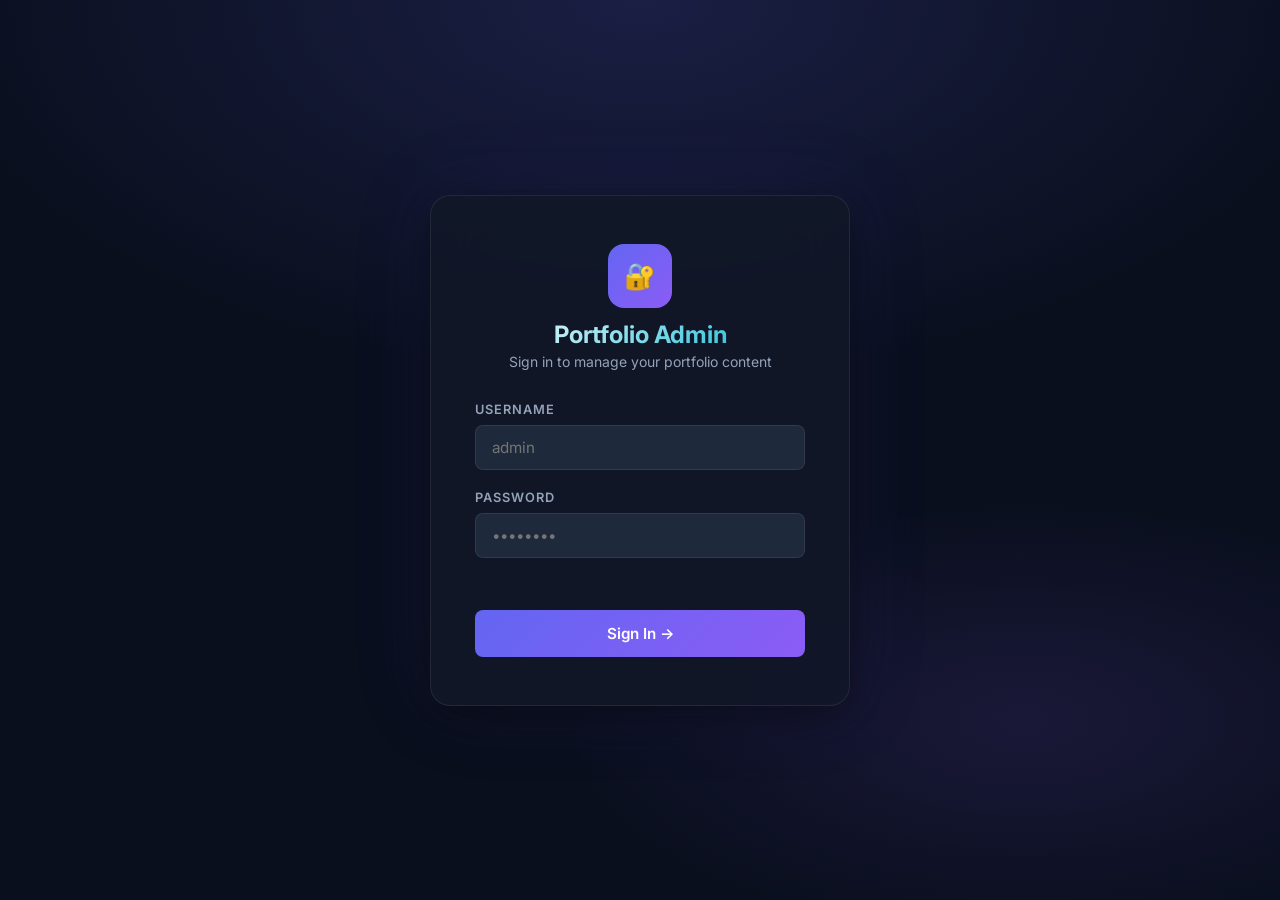
<file: admin.html>
<!DOCTYPE html>
<html lang="en">

<head>
  <meta charset="UTF-8" />
  <meta name="viewport" content="width=device-width, initial-scale=1.0" />
  <title>Portfolio Admin Dashboard — VUK</title>
  <link rel="preconnect" href="https://fonts.googleapis.com" />
  <link rel="preconnect" href="https://fonts.gstatic.com" crossorigin />
  <link href="https://fonts.googleapis.com/css2?family=Inter:wght@300;400;500;600;700;800&display=swap"
    rel="stylesheet" />
  <style>
    /* ═══════════════════════════════════════════════════
       CSS VARIABLES & RESET
    ═══════════════════════════════════════════════════ */
    :root {
      --bg: #0A0F1E;
      --bg-card: #111827;
      --bg-sidebar: #0D1424;
      --border: rgba(255, 255, 255, 0.08);
      --border-hover: rgba(99, 102, 241, 0.4);
      --accent: #6366F1;
      --accent2: #8B5CF6;
      --accent3: #06B6D4;
      --success: #10B981;
      --warning: #F59E0B;
      --danger: #EF4444;
      --text: #F1F5F9;
      --text-muted: #94A3B8;
      --text-dim: #64748B;
      --input-bg: #1E293B;
      --sidebar-w: 260px;
      --header-h: 64px;
      --radius: 12px;
      --radius-sm: 8px;
      --shadow: 0 4px 24px rgba(0, 0, 0, 0.4);
      --shadow-lg: 0 8px 48px rgba(0, 0, 0, 0.6);
      --transition: 0.2s cubic-bezier(0.4, 0, 0.2, 1);
    }

    *,
    *::before,
    *::after {
      box-sizing: border-box;
      margin: 0;
      padding: 0;
    }

    body {
      font-family: 'Inter', system-ui, sans-serif;
      background: var(--bg);
      color: var(--text);
      min-height: 100vh;
      overflow-x: hidden;
    }

    /* ═══════════════════════════════════════════════════
       LOGIN SCREEN
    ═══════════════════════════════════════════════════ */
    #loginScreen {
      position: fixed;
      inset: 0;
      background: radial-gradient(ellipse 80% 60% at 50% 0%, rgba(99, 102, 241, 0.18) 0%, transparent 70%),
        radial-gradient(ellipse 60% 40% at 80% 80%, rgba(139, 92, 246, 0.12) 0%, transparent 60%),
        var(--bg);
      display: flex;
      align-items: center;
      justify-content: center;
      z-index: 9999;
      transition: opacity 0.5s ease;
    }

    #loginScreen.hidden {
      opacity: 0;
      pointer-events: none;
    }

    .login-card {
      background: rgba(17, 24, 39, 0.9);
      backdrop-filter: blur(24px);
      border: 1px solid var(--border);
      border-radius: 20px;
      padding: 48px 44px;
      width: 420px;
      box-shadow: var(--shadow-lg), 0 0 80px rgba(99, 102, 241, 0.15);
    }

    .login-logo {
      text-align: center;
      margin-bottom: 32px;
    }

    .login-logo .logo-mark {
      display: inline-flex;
      align-items: center;
      justify-content: center;
      width: 64px;
      height: 64px;
      background: linear-gradient(135deg, var(--accent), var(--accent2));
      border-radius: 16px;
      font-size: 1.6rem;
      font-weight: 800;
      margin-bottom: 12px;
    }

    .login-logo h1 {
      font-size: 1.5rem;
      font-weight: 700;
      background: linear-gradient(135deg, #fff, var(--accent3));
      -webkit-background-clip: text;
      -webkit-text-fill-color: transparent;
    }

    .login-logo p {
      color: var(--text-muted);
      font-size: 0.875rem;
      margin-top: 4px;
    }

    .form-field {
      margin-bottom: 20px;
    }

    .form-field label {
      display: block;
      font-size: 0.8rem;
      font-weight: 600;
      color: var(--text-muted);
      text-transform: uppercase;
      letter-spacing: 0.08em;
      margin-bottom: 8px;
    }

    .form-field input {
      width: 100%;
      background: var(--input-bg);
      border: 1px solid var(--border);
      border-radius: var(--radius-sm);
      color: var(--text);
      font-size: 0.95rem;
      font-family: inherit;
      padding: 12px 16px;
      outline: none;
      transition: border-color var(--transition), box-shadow var(--transition);
    }

    .form-field input:focus {
      border-color: var(--accent);
      box-shadow: 0 0 0 3px rgba(99, 102, 241, 0.2);
    }

    .login-error {
      color: var(--danger);
      font-size: 0.85rem;
      text-align: center;
      margin-bottom: 12px;
      min-height: 20px;
    }

    .btn-login {
      width: 100%;
      background: linear-gradient(135deg, var(--accent), var(--accent2));
      color: #fff;
      border: none;
      cursor: pointer;
      font-size: 0.95rem;
      font-weight: 600;
      font-family: inherit;
      padding: 14px;
      border-radius: var(--radius-sm);
      transition: opacity var(--transition), transform var(--transition);
    }

    .btn-login:hover {
      opacity: 0.9;
      transform: translateY(-1px);
    }

    .btn-login:active {
      transform: translateY(0);
    }

    .login-hint {
      text-align: center;
      margin-top: 20px;
      color: var(--text-dim);
      font-size: 0.8rem;
    }

    .login-hint span {
      color: var(--accent);
    }

    /* ═══════════════════════════════════════════════════
       ADMIN LAYOUT
    ═══════════════════════════════════════════════════ */
    #adminApp {
      display: none;
      min-height: 100vh;
    }

    #adminApp.visible {
      display: flex;
    }

    /* Sidebar */
    .sidebar {
      width: var(--sidebar-w);
      background: var(--bg-sidebar);
      border-right: 1px solid var(--border);
      display: flex;
      flex-direction: column;
      position: fixed;
      top: 0;
      left: 0;
      bottom: 0;
      z-index: 100;
      overflow-y: auto;
    }

    .sidebar-header {
      padding: 20px 20px 16px;
      border-bottom: 1px solid var(--border);
    }

    .sidebar-brand {
      display: flex;
      align-items: center;
      gap: 12px;
    }

    .sidebar-brand .brand-mark {
      width: 36px;
      height: 36px;
      background: linear-gradient(135deg, var(--accent), var(--accent2));
      border-radius: 10px;
      display: flex;
      align-items: center;
      justify-content: center;
      font-size: 0.8rem;
      font-weight: 800;
    }

    .sidebar-brand .brand-text {
      font-weight: 700;
      font-size: 0.95rem;
    }

    .sidebar-brand .brand-sub {
      font-size: 0.72rem;
      color: var(--text-muted);
    }

    .sidebar-nav {
      padding: 12px 12px;
      flex: 1;
    }

    .nav-group {
      margin-bottom: 24px;
    }

    .nav-group-label {
      font-size: 0.65rem;
      font-weight: 700;
      color: var(--text-dim);
      text-transform: uppercase;
      letter-spacing: 0.1em;
      padding: 0 8px;
      margin-bottom: 6px;
    }

    .nav-item {
      display: flex;
      align-items: center;
      gap: 10px;
      padding: 9px 12px;
      border-radius: var(--radius-sm);
      cursor: pointer;
      color: var(--text-muted);
      font-size: 0.875rem;
      font-weight: 500;
      transition: background var(--transition), color var(--transition);
      border: 1px solid transparent;
      user-select: none;
    }

    .nav-item:hover {
      background: rgba(255, 255, 255, 0.05);
      color: var(--text);
    }

    .nav-item.active {
      background: rgba(99, 102, 241, 0.15);
      color: var(--accent);
      border-color: rgba(99, 102, 241, 0.3);
    }

    .nav-item .nav-icon {
      font-size: 1rem;
      width: 20px;
      text-align: center;
    }

    .sidebar-footer {
      padding: 16px;
      border-top: 1px solid var(--border);
    }

    .btn-preview,
    .btn-logout {
      display: flex;
      align-items: center;
      gap: 8px;
      width: 100%;
      padding: 9px 12px;
      border-radius: var(--radius-sm);
      border: 1px solid var(--border);
      background: transparent;
      color: var(--text-muted);
      font-size: 0.85rem;
      font-weight: 500;
      font-family: inherit;
      cursor: pointer;
      transition: all var(--transition);
      margin-bottom: 8px;
      text-decoration: none;
    }

    .btn-preview:hover {
      background: rgba(6, 182, 212, 0.1);
      border-color: var(--accent3);
      color: var(--accent3);
    }

    .btn-logout:hover {
      background: rgba(239, 68, 68, 0.1);
      border-color: var(--danger);
      color: var(--danger);
    }

    /* Main content */
    .main-content {
      margin-left: var(--sidebar-w);
      flex: 1;
      display: flex;
      flex-direction: column;
    }

    .top-bar {
      height: var(--header-h);
      background: var(--bg-card);
      border-bottom: 1px solid var(--border);
      display: flex;
      align-items: center;
      justify-content: space-between;
      padding: 0 28px;
      position: sticky;
      top: 0;
      z-index: 50;
    }

    .top-bar h2 {
      font-size: 1.1rem;
      font-weight: 700;
    }

    .top-bar-actions {
      display: flex;
      gap: 10px;
    }

    .btn-save,
    .btn-export,
    .btn-add {
      display: flex;
      align-items: center;
      gap: 8px;
      padding: 8px 18px;
      border-radius: var(--radius-sm);
      border: none;
      cursor: pointer;
      font-size: 0.85rem;
      font-weight: 600;
      font-family: inherit;
      transition: all var(--transition);
    }

    .btn-save {
      background: linear-gradient(135deg, var(--accent), var(--accent2));
      color: #fff;
    }

    .btn-save:hover {
      opacity: 0.88;
      transform: translateY(-1px);
    }

    .btn-export {
      background: rgba(16, 185, 129, 0.15);
      color: var(--success);
      border: 1px solid rgba(16, 185, 129, 0.3);
    }

    .btn-export:hover {
      background: rgba(16, 185, 129, 0.25);
    }

    .btn-add {
      background: rgba(99, 102, 241, 0.15);
      color: var(--accent);
      border: 1px solid rgba(99, 102, 241, 0.3);
    }

    .btn-add:hover {
      background: rgba(99, 102, 241, 0.25);
    }

    /* Panels */
    .panels {
      padding: 28px;
      flex: 1;
    }

    .panel {
      display: none;
    }

    .panel.active {
      display: block;
    }

    /* Cards */
    .card {
      background: var(--bg-card);
      border: 1px solid var(--border);
      border-radius: var(--radius);
      padding: 24px;
      margin-bottom: 20px;
    }

    .card-title {
      font-size: 0.95rem;
      font-weight: 700;
      color: var(--text-muted);
      text-transform: uppercase;
      letter-spacing: 0.06em;
      margin-bottom: 20px;
      display: flex;
      align-items: center;
      gap: 8px;
    }

    .card-title span {
      font-size: 1.1rem;
    }

    /* Form controls */
    .field-group {
      margin-bottom: 18px;
    }

    .field-label {
      display: block;
      font-size: 0.8rem;
      font-weight: 600;
      color: var(--text-muted);
      text-transform: uppercase;
      letter-spacing: 0.07em;
      margin-bottom: 7px;
    }

    .field-input,
    .field-textarea,
    .field-select {
      width: 100%;
      background: var(--input-bg);
      border: 1px solid var(--border);
      border-radius: var(--radius-sm);
      color: var(--text);
      font-size: 0.9rem;
      font-family: inherit;
      padding: 10px 14px;
      outline: none;
      transition: border-color var(--transition), box-shadow var(--transition);
    }

    .field-input:focus,
    .field-textarea:focus,
    .field-select:focus {
      border-color: var(--accent);
      box-shadow: 0 0 0 3px rgba(99, 102, 241, 0.2);
    }

    .field-textarea {
      min-height: 90px;
      resize: vertical;
    }

    .field-select {
      cursor: pointer;
    }

    .field-hint {
      font-size: 0.75rem;
      color: var(--text-dim);
      margin-top: 5px;
    }

    .field-row {
      display: grid;
      grid-template-columns: 1fr 1fr;
      gap: 16px;
    }

    .field-row-3 {
      display: grid;
      grid-template-columns: 1fr 1fr 1fr;
      gap: 14px;
    }

    /* Array items (list editor) */
    .array-list {
      display: flex;
      flex-direction: column;
      gap: 8px;
      margin-bottom: 12px;
    }

    .array-item {
      display: flex;
      align-items: center;
      gap: 10px;
      background: var(--input-bg);
      border: 1px solid var(--border);
      border-radius: var(--radius-sm);
      padding: 8px 12px;
      transition: border-color var(--transition);
    }

    .array-item:hover {
      border-color: rgba(99, 102, 241, 0.35);
    }

    .array-item input {
      flex: 1;
      background: transparent;
      border: none;
      color: var(--text);
      font-size: 0.875rem;
      font-family: inherit;
      outline: none;
    }

    .btn-del {
      background: rgba(239, 68, 68, 0.12);
      color: var(--danger);
      border: 1px solid rgba(239, 68, 68, 0.25);
      border-radius: 6px;
      padding: 4px 10px;
      font-size: 0.75rem;
      font-weight: 600;
      font-family: inherit;
      cursor: pointer;
      transition: all var(--transition);
      white-space: nowrap;
    }

    .btn-del:hover {
      background: rgba(239, 68, 68, 0.25);
    }

    .btn-add-item {
      background: rgba(99, 102, 241, 0.1);
      color: var(--accent);
      border: 1px dashed rgba(99, 102, 241, 0.4);
      border-radius: var(--radius-sm);
      padding: 8px 16px;
      font-size: 0.82rem;
      font-weight: 600;
      font-family: inherit;
      cursor: pointer;
      transition: all var(--transition);
      width: 100%;
    }

    .btn-add-item:hover {
      background: rgba(99, 102, 241, 0.18);
    }

    /* Collapsible entry cards (experience, projects, certs) */
    .entry-card {
      background: var(--input-bg);
      border: 1px solid var(--border);
      border-radius: var(--radius);
      margin-bottom: 14px;
      overflow: hidden;
      transition: border-color var(--transition);
    }

    .entry-card:hover {
      border-color: rgba(99, 102, 241, 0.3);
    }

    .entry-header {
      display: flex;
      align-items: center;
      justify-content: space-between;
      padding: 14px 18px;
      cursor: pointer;
      user-select: none;
    }

    .entry-header-left {
      display: flex;
      align-items: center;
      gap: 12px;
    }

    .entry-badge {
      background: linear-gradient(135deg, var(--accent), var(--accent2));
      border-radius: 8px;
      padding: 6px 10px;
      font-size: 0.75rem;
      font-weight: 700;
      min-width: 44px;
      text-align: center;
    }

    .entry-title {
      font-weight: 600;
      font-size: 0.9rem;
    }

    .entry-sub {
      font-size: 0.78rem;
      color: var(--text-muted);
    }

    .entry-actions {
      display: flex;
      align-items: center;
      gap: 8px;
    }

    .btn-toggle {
      background: rgba(255, 255, 255, 0.06);
      border: 1px solid var(--border);
      color: var(--text-muted);
      border-radius: 6px;
      padding: 4px 10px;
      font-size: 0.75rem;
      cursor: pointer;
      font-family: inherit;
      transition: all var(--transition);
    }

    .btn-toggle:hover {
      background: rgba(255, 255, 255, 0.12);
      color: var(--text);
    }

    .entry-body {
      padding: 0 18px 18px;
      border-top: 1px solid var(--border);
      display: none;
    }

    .entry-body.open {
      display: block;
      padding-top: 16px;
    }

    /* Color swatch picker */
    .color-row {
      display: flex;
      align-items: center;
      gap: 10px;
    }

    .color-row input[type="color"] {
      width: 40px;
      height: 36px;
      padding: 2px;
      border-radius: var(--radius-sm);
      border: 1px solid var(--border);
      background: var(--input-bg);
      cursor: pointer;
    }

    .color-row .field-input {
      flex: 1;
    }

    /* Range slider */
    .range-row {
      display: flex;
      align-items: center;
      gap: 12px;
    }

    .range-row input[type="range"] {
      flex: 1;
      accent-color: var(--accent);
    }

    .range-val {
      min-width: 42px;
      text-align: right;
      font-size: 0.85rem;
      font-weight: 700;
      color: var(--accent);
    }

    /* Tabs (for skills categories) */
    .tabs {
      display: flex;
      gap: 8px;
      flex-wrap: wrap;
      margin-bottom: 16px;
    }

    .tab {
      padding: 6px 14px;
      border-radius: 20px;
      background: rgba(255, 255, 255, 0.05);
      border: 1px solid var(--border);
      color: var(--text-muted);
      font-size: 0.8rem;
      font-weight: 600;
      cursor: pointer;
      transition: all var(--transition);
    }

    .tab.active {
      background: rgba(99, 102, 241, 0.2);
      border-color: var(--accent);
      color: var(--accent);
    }

    /* Toast notifications */
    #toastContainer {
      position: fixed;
      bottom: 28px;
      right: 28px;
      display: flex;
      flex-direction: column;
      gap: 10px;
      z-index: 9999;
    }

    .toast {
      display: flex;
      align-items: center;
      gap: 12px;
      background: var(--bg-card);
      border: 1px solid var(--border);
      border-radius: var(--radius);
      padding: 14px 18px;
      min-width: 280px;
      box-shadow: var(--shadow-lg);
      animation: toastIn 0.3s cubic-bezier(0.34, 1.56, 0.64, 1) forwards;
    }

    .toast.out {
      animation: toastOut 0.25s ease forwards;
    }

    .toast-icon {
      font-size: 1.2rem;
    }

    .toast-text {
      font-size: 0.88rem;
      font-weight: 500;
    }

    .toast.success {
      border-left: 3px solid var(--success);
    }

    .toast.error {
      border-left: 3px solid var(--danger);
    }

    .toast.info {
      border-left: 3px solid var(--accent);
    }

    @keyframes toastIn {
      from {
        opacity: 0;
        transform: translateX(40px);
      }

      to {
        opacity: 1;
        transform: translateX(0);
      }
    }

    @keyframes toastOut {
      from {
        opacity: 1;
        transform: translateX(0);
      }

      to {
        opacity: 0;
        transform: translateX(40px);
      }
    }

    /* Password change */
    .pwd-grid {
      display: grid;
      grid-template-columns: 1fr 1fr 1fr;
      gap: 14px;
    }

    /* Scrollbar */
    ::-webkit-scrollbar {
      width: 5px;
    }

    ::-webkit-scrollbar-track {
      background: transparent;
    }

    ::-webkit-scrollbar-thumb {
      background: rgba(255, 255, 255, 0.1);
      border-radius: 99px;
    }

    /* Responsive */
    @media (max-width: 900px) {
      .sidebar {
        transform: translateX(-100%);
      }

      .main-content {
        margin-left: 0;
      }

      .field-row,
      .field-row-3,
      .pwd-grid {
        grid-template-columns: 1fr;
      }
    }

    /* Change indicator dot */
    .unsaved-dot {
      display: inline-block;
      width: 7px;
      height: 7px;
      background: var(--warning);
      border-radius: 50%;
      margin-left: 6px;
      vertical-align: middle;
      animation: pulse 1.5s infinite;
    }

    @keyframes pulse {

      0%,
      100% {
        opacity: 1;
      }

      50% {
        opacity: 0.4;
      }
    }
  </style>
</head>

<body>

  <!-- ═══════════════════ LOGIN SCREEN ═══════════════════ -->
  <div id="loginScreen">
    <div class="login-card">
      <div class="login-logo">
        <div class="logo-mark">🔐</div>
        <h1>Portfolio Admin</h1>
        <p>Sign in to manage your portfolio content</p>
      </div>
      <div class="form-field">
        <label for="loginUser">Username</label>
        <input type="text" id="loginUser" placeholder="admin" autocomplete="username" />
      </div>
      <div class="form-field">
        <label for="loginPass">Password</label>
        <input type="password" id="loginPass" placeholder="••••••••" autocomplete="current-password" />
      </div>
      <p class="login-error" id="loginError"></p>
      <button class="btn-login" id="loginBtn" onclick="doLogin()">Sign In →</button>
    </div>
  </div>

  <!-- ═══════════════════ ADMIN APP ═══════════════════ -->
  <div id="adminApp">

    <!-- Sidebar -->
    <aside class="sidebar">
      <div class="sidebar-header">
        <div class="sidebar-brand">
          <div class="brand-mark">VUK</div>
          <div>
            <div class="brand-text">Admin Panel</div>
            <div class="brand-sub">Portfolio CMS</div>
          </div>
        </div>
      </div>
      <nav class="sidebar-nav">
        <div class="nav-group">
          <div class="nav-group-label">Content Sections</div>
          <div class="nav-item active" data-panel="hero" onclick="switchPanel('hero')"> <span class="nav-icon">🏠</span>
            Hero</div>
          <div class="nav-item" data-panel="about" onclick="switchPanel('about')"> <span class="nav-icon">👤</span>
            About</div>
          <div class="nav-item" data-panel="stats" onclick="switchPanel('stats')"> <span class="nav-icon">📊</span>
            Stats</div>
          <div class="nav-item" data-panel="skills" onclick="switchPanel('skills')"> <span class="nav-icon">🛠</span>
            Skills</div>
          <div class="nav-item" data-panel="certs" onclick="switchPanel('certs')"> <span class="nav-icon">🏆</span>
            Certifications</div>
          <div class="nav-item" data-panel="exp" onclick="switchPanel('exp')"> <span class="nav-icon">💼</span>
            Experience</div>
          <div class="nav-item" data-panel="projects" onclick="switchPanel('projects')"><span class="nav-icon">🚀</span>
            Projects</div>
          <div class="nav-item" data-panel="edu" onclick="switchPanel('edu')"> <span class="nav-icon">🎓</span>
            Education</div>
          <div class="nav-item" data-panel="contact" onclick="switchPanel('contact')"> <span class="nav-icon">📬</span>
            Contact</div>
        </div>
        <div class="nav-group">
          <div class="nav-group-label">Settings</div>
          <div class="nav-item" data-panel="settings" onclick="switchPanel('settings')"><span class="nav-icon">⚙️</span>
            Settings</div>
        </div>
      </nav>
      <div class="sidebar-footer">
        <button class="btn-preview" onclick="openPortfolio()">🔍 Preview Portfolio</button>
        <button class="btn-logout" onclick="doLogout()">🚪 Sign Out</button>
      </div>
    </aside>

    <!-- Main content -->
    <div class="main-content">

      <!-- Top bar -->
      <div class="top-bar">
        <h2 id="panelTitle">🏠 Hero Section</h2>
        <div class="top-bar-actions">
          <button class="btn-export" onclick="exportJSON()">⬇ Export JSON</button>
          <button class="btn-save" onclick="saveAll()">💾 Save Changes</button>
        </div>
      </div>

      <!-- Panels -->
      <div class="panels">

        <!-- ── HERO PANEL ── -->
        <div class="panel active" id="panel-hero">
          <div class="card">
            <div class="card-title"><span>🏷</span> Hero Badge & Identity</div>
            <div class="field-row">
              <div class="field-group">
                <label class="field-label">Availability Badge</label>
                <input class="field-input" id="h-badge" placeholder="Available for Opportunities" />
              </div>
              <div class="field-group">
                <label class="field-label">Resume URL</label>
                <input class="field-input" id="h-resumeUrl" placeholder="https://drive.google.com/..." />
              </div>
            </div>
            <div class="field-row">
              <div class="field-group">
                <label class="field-label">First Name</label>
                <input class="field-input" id="h-firstName" placeholder="Venkata Umesh" />
              </div>
              <div class="field-group">
                <label class="field-label">Last Name (highlighted)</label>
                <input class="field-input" id="h-lastName" placeholder="Khande" />
              </div>
            </div>
            <div class="field-row">
              <div class="field-group">
                <label class="field-label">Title Prefix (static)</label>
                <input class="field-input" id="h-titleStatic" placeholder="Senior " />
              </div>
              <div class="field-group">
                <label class="field-label">Tagline</label>
                <input class="field-input" id="h-tagline" placeholder="AWS Certified · 8+ Years" />
              </div>
            </div>
            <div class="field-group">
              <label class="field-label">Hero Description (HTML allowed)</label>
              <textarea class="field-textarea" id="h-description" rows="2"></textarea>
            </div>
          </div>

          <div class="card">
            <div class="card-title"><span>⌨️</span> Typed Words Animation</div>
            <div class="array-list" id="typedWordsList"></div>
            <button class="btn-add-item" onclick="addTypedWord()">+ Add Word</button>
          </div>

          <div class="card">
            <div class="card-title"><span>🏷</span> Tech Stack Badges</div>
            <p class="field-hint" style="margin-bottom:12px;">Each badge shows emoji + name in the hero section</p>
            <div class="array-list" id="techStackList"></div>
            <button class="btn-add-item" onclick="addTechBadge()">+ Add Tech Badge</button>
          </div>

          <div class="card">
            <div class="card-title"><span>🔢</span> Stat Chips (around orbit)</div>
            <div id="chipsEditor"></div>
          </div>
        </div>

        <!-- ── ABOUT PANEL ── -->
        <div class="panel" id="panel-about">
          <div class="card">
            <div class="card-title"><span>👤</span> Identity & Status</div>
            <div class="field-row">
              <div class="field-group">
                <label class="field-label">Avatar Initials</label>
                <input class="field-input" id="a-initials" placeholder="VUK" maxlength="4" />
              </div>
              <div class="field-group">
                <label class="field-label">Status Text</label>
                <input class="field-input" id="a-status" placeholder="Open to Work" />
              </div>
            </div>
          </div>
          <div class="card">
            <div class="card-title"><span>📋</span> Info Items</div>
            <div class="array-list" id="aboutInfoList"></div>
            <button class="btn-add-item" onclick="addInfoItem()">+ Add Info Item</button>
          </div>
          <div class="card">
            <div class="card-title"><span>📝</span> Bio Paragraphs</div>
            <div id="parasEditor"></div>
            <button class="btn-add-item" onclick="addPara()" style="margin-top:8px;">+ Add Paragraph</button>
          </div>
          <div class="card">
            <div class="card-title"><span>✨</span> Highlight Chips</div>
            <div class="array-list" id="highlightsList"></div>
            <button class="btn-add-item" onclick="addHighlight()">+ Add Highlight</button>
          </div>
        </div>

        <!-- ── STATS PANEL ── -->
        <div class="panel" id="panel-stats">
          <div class="card">
            <div class="card-title"><span>📊</span> Counter Statistics</div>
            <div id="statsEditor"></div>
          </div>
        </div>

        <!-- ── SKILLS PANEL ── -->
        <div class="panel" id="panel-skills">
          <div class="card">
            <div class="card-title"><span>🗂</span> Skill Categories</div>
            <div id="skillsEditor"></div>
            <button class="btn-add-item" onclick="addSkillCategory()" style="margin-top:8px;">+ Add Category</button>
          </div>
          <div class="card">
            <div class="card-title"><span>📈</span> Proficiency Bars</div>
            <div id="profEditor"></div>
            <button class="btn-add-item" onclick="addProfBar()" style="margin-top:8px;">+ Add Bar</button>
          </div>
        </div>

        <!-- ── CERTIFICATIONS PANEL ── -->
        <div class="panel" id="panel-certs">
          <div class="card">
            <div class="card-title"><span>🏆</span> Certifications</div>
            <div id="certsEditor"></div>
            <button class="btn-add-item" onclick="addCert()" style="margin-top:8px;">+ Add Certification</button>
          </div>
        </div>

        <!-- ── EXPERIENCE PANEL ── -->
        <div class="panel" id="panel-exp">
          <div class="card">
            <div class="card-title"><span>💼</span> Work Experience Timeline</div>
            <div id="expEditor"></div>
            <button class="btn-add-item" onclick="addExperience()" style="margin-top:8px;">+ Add Experience</button>
          </div>
        </div>

        <!-- ── PROJECTS PANEL ── -->
        <div class="panel" id="panel-projects">
          <div class="card">
            <div class="card-title"><span>🚀</span> Featured Projects</div>
            <div id="projEditor"></div>
            <button class="btn-add-item" onclick="addProject()" style="margin-top:8px;">+ Add Project</button>
          </div>
        </div>

        <!-- ── EDUCATION PANEL ── -->
        <div class="panel" id="panel-edu">
          <div class="card">
            <div class="card-title"><span>🎓</span> Education</div>
            <div id="eduEditor"></div>
            <button class="btn-add-item" onclick="addEducation()" style="margin-top:8px;">+ Add Education</button>
          </div>
        </div>

        <!-- ── CONTACT PANEL ── -->
        <div class="panel" id="panel-contact">
          <div class="card">
            <div class="card-title"><span>📬</span> Contact Information</div>
            <div class="field-row">
              <div class="field-group">
                <label class="field-label">Phone Number</label>
                <input class="field-input" id="c-phone" placeholder="(609) 721-2009" />
              </div>
              <div class="field-group">
                <label class="field-label">Phone Href (tel: link)</label>
                <input class="field-input" id="c-phoneHref" placeholder="tel:+16097212009" />
              </div>
            </div>
            <div class="field-row">
              <div class="field-group">
                <label class="field-label">Email Address</label>
                <input class="field-input" id="c-email" placeholder="you@example.com" type="email" />
              </div>
              <div class="field-group">
                <label class="field-label">LinkedIn URL</label>
                <input class="field-input" id="c-linkedinUrl" placeholder="https://linkedin.com/in/..." />
              </div>
            </div>
            <div class="field-group">
              <label class="field-label">LinkedIn Display Label</label>
              <input class="field-input" id="c-linkedinLabel" placeholder="venkata-umesh-khande" />
            </div>
            <div class="field-group">
              <label class="field-label">Contact Heading</label>
              <input class="field-input" id="c-heading" placeholder="Let's Build Something Amazing" />
            </div>
            <div class="field-group">
              <label class="field-label">Contact Text / Intro</label>
              <textarea class="field-textarea" id="c-text" rows="3"></textarea>
            </div>
          </div>
          <div class="card">
            <div class="card-title"><span>🔻</span> Footer</div>
            <div class="field-row-3">
              <div class="field-group">
                <label class="field-label">Footer Initials</label>
                <input class="field-input" id="f-initials" placeholder="VUK" maxlength="4" />
              </div>
              <div class="field-group">
                <label class="field-label">Full Name</label>
                <input class="field-input" id="f-name" />
              </div>
              <div class="field-group">
                <label class="field-label">Copyright Year</label>
                <input class="field-input" id="f-year" placeholder="2025" type="number" />
              </div>
            </div>
            <div class="field-group">
              <label class="field-label">Footer Tagline</label>
              <input class="field-input" id="f-tagline" />
            </div>
          </div>
        </div>

        <!-- ── SETTINGS PANEL ── -->
        <div class="panel" id="panel-settings">
          <div class="card">
            <div class="card-title"><span>🔑</span> Change Password</div>
            <div class="pwd-grid">
              <div class="field-group">
                <label class="field-label">Current Password</label>
                <input type="password" class="field-input" id="pwdCurrent" />
              </div>
              <div class="field-group">
                <label class="field-label">New Password</label>
                <input type="password" class="field-input" id="pwdNew" />
              </div>
              <div class="field-group">
                <label class="field-label">Confirm Password</label>
                <input type="password" class="field-input" id="pwdConfirm" />
              </div>
            </div>
            <button class="btn-save" onclick="changePassword()" style="margin-top:4px;">Update Password</button>
          </div>
          <div class="card">
            <div class="card-title"><span>🗑</span> Data Management</div>
            <p style="color:var(--text-muted);font-size:.88rem;margin-bottom:16px;">
              Export downloads <code>portfolio-data.json</code> with your latest changes. Replace the file in your
              project folder to persist permanently.
            </p>
            <div style="display:flex;gap:12px;flex-wrap:wrap;">
              <button class="btn-export" onclick="exportJSON()">⬇ Export portfolio-data.json</button>
              <button class="btn-del" onclick="resetToJSON()" style="padding:8px 18px;">↺ Reset to saved JSON</button>
            </div>
          </div>
          <div class="card">
            <div class="card-title"><span>ℹ️</span> How It Works</div>
            <div style="color:var(--text-muted);font-size:.875rem;line-height:1.7;">
              <p>1. <strong style="color:var(--text)">Edit</strong> any section in the sidebar.</p>
              <p>2. Click <strong style="color:var(--accent)">💾 Save Changes</strong> (or press <kbd
                  style="background:rgba(255,255,255,0.1);padding:1px 6px;border-radius:4px;">Ctrl+S</kbd>).</p>
              <p>3. 🔴 <strong style="color:#10B981">Live Update:</strong> If your portfolio is open in another tab, it
                <strong style="color:var(--text)">automatically re-renders</strong> — no refresh needed!
              </p>
              <p>4. Click <strong style="color:var(--accent3)">🔍 Preview Portfolio</strong> in the sidebar to open and
                auto-refresh the portfolio tab.</p>
              <p>5. Click <strong style="color:var(--success)">⬇ Export JSON</strong> → replace
                <code>portfolio-data.json</code> in your project folder to make changes permanent for all visitors.
              </p>
            </div>
          </div>
        </div>

      </div><!-- /panels -->
    </div><!-- /main-content -->

  </div><!-- /adminApp -->

  <!-- Toast container -->
  <div id="toastContainer"></div>

  <script>
    /* ================================================================
       ADMIN DASHBOARD JAVASCRIPT
    ================================================================ */
    'use strict';

    const DATA_STORAGE_KEY = 'vuk-portfolio-data';
    const AUTH_STORAGE_KEY = 'vuk-admin-auth';
    const PASS_STORAGE_KEY = 'vuk-admin-pass';

    // Default credentials (SHA-256 of "admin123")
    const DEFAULT_PASS_HASH = 'Umesh123'; // stored as plaintext for simplicity (personal tool)
    const DEFAULT_USER = 'admin';

    let portfolioData = null;
    let hasChanges = false;

    /* ─── AUTHENTICATION ─────────────────────────────────────────── */
    function getStoredPassword() {
      return localStorage.getItem(PASS_STORAGE_KEY) || DEFAULT_PASS_HASH;
    }

    function doLogin() {
      const user = document.getElementById('loginUser').value.trim();
      const pass = document.getElementById('loginPass').value;
      const errorEl = document.getElementById('loginError');

      if (!user || !pass) {
        errorEl.textContent = 'Please enter username and password.';
        return;
      }

      const storedUser = localStorage.getItem('vuk-admin-user') || DEFAULT_USER;
      const storedPass = getStoredPassword();

      if (user === storedUser && pass === storedPass) {
        localStorage.setItem(AUTH_STORAGE_KEY, '1');
        showAdminApp();
      } else {
        errorEl.textContent = 'Invalid credentials. Please try again.';
        document.getElementById('loginPass').value = '';
      }
    }

    function doLogout() {
      localStorage.removeItem(AUTH_STORAGE_KEY);
      location.reload();
    }

    let _portfolioWindow = null;
    function openPortfolio() {
      // Save first so the portfolio sees the latest data
      saveAll();
      const url = new URL('index.html', location.href).href;
      if (_portfolioWindow && !_portfolioWindow.closed) {
        _portfolioWindow.location.reload();
        _portfolioWindow.focus();
      } else {
        _portfolioWindow = window.open(url, 'vuk-portfolio-preview');
      }
    }

    function checkAuth() {
      if (localStorage.getItem(AUTH_STORAGE_KEY) === '1') {
        showAdminApp();
      }
    }

    function changePassword() {
      const curr = document.getElementById('pwdCurrent').value;
      const nw = document.getElementById('pwdNew').value;
      const conf = document.getElementById('pwdConfirm').value;

      if (curr !== getStoredPassword()) { toast('error', '❌ Current password is wrong.'); return; }
      if (!nw || nw.length < 6) { toast('error', '❌ New password must be 6+ chars.'); return; }
      if (nw !== conf) { toast('error', '❌ Passwords do not match.'); return; }

      localStorage.setItem(PASS_STORAGE_KEY, nw);
      document.getElementById('pwdCurrent').value = '';
      document.getElementById('pwdNew').value = '';
      document.getElementById('pwdConfirm').value = '';
      toast('success', '✅ Password updated successfully!');
    }

    /* ─── DATA LOADING ───────────────────────────────────────────── */
    async function loadData() {
      // Check localStorage first
      const stored = localStorage.getItem(DATA_STORAGE_KEY);
      if (stored) {
        try {
          portfolioData = JSON.parse(stored);
          populateAllPanels();
          return;
        } catch (e) { }
      }
      // Fall back to JSON file
      try {
        const res = await fetch('portfolio-data.json?v=' + Date.now());
        portfolioData = await res.json();
        populateAllPanels();
      } catch (e) {
        toast('error', '❌ Could not load portfolio-data.json. Make sure you open admin.html via a local server.');
        console.error(e);
      }
    }

    async function resetToJSON() {
      if (!confirm('Reset all changes to the saved portfolio-data.json?')) return;
      localStorage.removeItem(DATA_STORAGE_KEY);
      try {
        const res = await fetch('portfolio-data.json?v=' + Date.now());
        portfolioData = await res.json();
        populateAllPanels();
        toast('info', 'ℹ️ Reset to saved JSON.');
      } catch (e) {
        toast('error', '❌ Could not load portfolio-data.json');
      }
    }

    /* ─── SAVE & EXPORT ──────────────────────────────────────────── */
    function saveAll() {
      collectAllData();
      localStorage.setItem(DATA_STORAGE_KEY, JSON.stringify(portfolioData));
      hasChanges = false;

      // Broadcast to any open portfolio tabs — they will re-render automatically
      try {
        const bc = new BroadcastChannel('vuk-admin-save');
        bc.postMessage('save');
        bc.close();
      } catch (e) { }

      toast('success', '✅ Saved! Portfolio updated live — check your portfolio tab.');
    }

    function exportJSON() {
      collectAllData();
      const blob = new Blob([JSON.stringify(portfolioData, null, 2)], { type: 'application/json' });
      const url = URL.createObjectURL(blob);
      const a = document.createElement('a');
      a.href = url; a.download = 'portfolio-data.json';
      a.click(); URL.revokeObjectURL(url);
      toast('success', '✅ portfolio-data.json exported! Replace the file in your project folder.');
    }

    /* ─── PANEL SWITCHING ────────────────────────────────────────── */
    const panelTitles = {
      hero: '🏠 Hero Section', about: '👤 About Me', stats: '📊 Stats',
      skills: '🛠 Technical Skills', certs: '🏆 Certifications',
      exp: '💼 Experience', projects: '🚀 Projects',
      edu: '🎓 Education', contact: '📬 Contact', settings: '⚙️ Settings'
    };

    function switchPanel(name) {
      document.querySelectorAll('.panel').forEach(p => p.classList.remove('active'));
      document.querySelectorAll('.nav-item').forEach(n => n.classList.remove('active'));
      document.getElementById('panel-' + name).classList.add('active');
      document.querySelector(`[data-panel="${name}"]`).classList.add('active');
      document.getElementById('panelTitle').textContent = panelTitles[name] || name;
    }

    /* ─── POPULATE PANELS from portfolioData ─────────────────────── */
    function populateAllPanels() {
      if (!portfolioData) return;
      const d = portfolioData;

      // Hero
      setVal('h-badge', d.hero?.badge);
      setVal('h-resumeUrl', d.hero?.resumeUrl);
      setVal('h-firstName', d.hero?.firstName);
      setVal('h-lastName', d.hero?.lastName);
      setVal('h-titleStatic', d.hero?.titleStatic);
      setVal('h-tagline', d.hero?.tagline);
      setVal('h-description', d.hero?.description);
      renderTypedWords(d.hero?.typedWords || []);
      renderTechStack(d.hero?.techStack || []);
      renderChips(d.hero?.chips || []);

      // About
      setVal('a-initials', d.about?.initials);
      setVal('a-status', d.about?.status);
      renderAboutInfo(d.about?.infoItems || []);
      renderParas(d.about?.paragraphs || []);
      renderHighlights(d.about?.highlights || []);

      // Stats
      renderStats(d.stats || []);

      // Skills
      renderSkillsEditor(d.skills?.categories || []);
      renderProfBars(d.skills?.proficiency || []);

      // Certs
      renderCerts(d.certifications || []);

      // Experience
      renderExp(d.experience || []);

      // Projects
      renderProj(d.projects || []);

      // Education
      renderEdu(d.education || []);

      // Contact
      setVal('c-phone', d.contact?.phone);
      setVal('c-phoneHref', d.contact?.phoneHref);
      setVal('c-email', d.contact?.email);
      setVal('c-linkedinUrl', d.contact?.linkedinUrl);
      setVal('c-linkedinLabel', d.contact?.linkedinLabel);
      setVal('c-heading', d.contact?.heading);
      setVal('c-text', d.contact?.text);

      // Footer
      setVal('f-initials', d.footer?.initials);
      setVal('f-name', d.footer?.name);
      setVal('f-year', d.footer?.copyYear);
      setVal('f-tagline', d.footer?.tagline);
    }

    function setVal(id, val) {
      const el = document.getElementById(id);
      if (el && val !== undefined && val !== null) el.value = val;
    }

    /* ─── COLLECT ALL DATA from DOM into portfolioData ───────────── */
    function collectAllData() {
      if (!portfolioData) portfolioData = {};

      // Hero
      portfolioData.hero = {
        ...portfolioData.hero,
        badge: v('h-badge'),
        resumeUrl: v('h-resumeUrl'),
        firstName: v('h-firstName'),
        lastName: v('h-lastName'),
        titleStatic: v('h-titleStatic'),
        tagline: v('h-tagline'),
        description: v('h-description'),
        typedWords: collectArrayItems('typedWordsList'),
        techStack: collectTechStack(),
        chips: collectChips(),
        orbitInner: portfolioData.hero?.orbitInner || [],
        orbitOuter: portfolioData.hero?.orbitOuter || [],
      };

      // About
      portfolioData.about = {
        ...portfolioData.about,
        initials: v('a-initials'),
        status: v('a-status'),
        infoItems: collectInfoItems(),
        paragraphs: collectParas(),
        highlights: collectHighlights(),
      };

      // Stats
      portfolioData.stats = collectStats();

      // Skills
      portfolioData.skills = {
        categories: collectSkillCategories(),
        proficiency: collectProfBars(),
      };

      // Certs
      portfolioData.certifications = collectCerts();

      // Experience
      portfolioData.experience = collectExp();

      // Projects
      portfolioData.projects = collectProj();

      // Education
      portfolioData.education = collectEdu();

      // Contact
      portfolioData.contact = {
        heading: v('c-heading'),
        text: v('c-text'),
        phone: v('c-phone'),
        phoneHref: v('c-phoneHref'),
        email: v('c-email'),
        linkedinUrl: v('c-linkedinUrl'),
        linkedinLabel: v('c-linkedinLabel'),
      };

      // Footer
      portfolioData.footer = {
        initials: v('f-initials'),
        name: v('f-name'),
        tagline: v('f-tagline'),
        copyYear: v('f-year'),
      };

      // Meta — keep existing
      portfolioData.meta = portfolioData.meta || {};
      portfolioData.cloud = portfolioData.cloud || {};
    }

    function v(id) { return document.getElementById(id)?.value?.trim() || ''; }

    /* ─── HERO: TYPED WORDS ─────────────────────────────────────── */
    function renderTypedWords(words) {
      const el = document.getElementById('typedWordsList');
      el.innerHTML = words.map((w, i) =>
        `<div class="array-item">
      <input value="${esc(w)}" placeholder="Type role..." oninput="markChanged()" />
      <button class="btn-del" onclick="this.closest('.array-item').remove();markChanged()">✕ Remove</button>
    </div>`
      ).join('');
    }

    function addTypedWord() {
      const el = document.getElementById('typedWordsList');
      const div = document.createElement('div');
      div.className = 'array-item';
      div.innerHTML = `<input placeholder="Type role..." oninput="markChanged()" /><button class="btn-del" onclick="this.closest('.array-item').remove();markChanged()">✕ Remove</button>`;
      el.appendChild(div);
      div.querySelector('input').focus();
      markChanged();
    }

    function collectArrayItems(listId) {
      return [...document.querySelectorAll(`#${listId} .array-item input`)].map(i => i.value.trim()).filter(Boolean);
    }

    /* ─── HERO: TECH STACK ───────────────────────────────────────── */
    function renderTechStack(items) {
      const el = document.getElementById('techStackList');
      el.innerHTML = items.map(t =>
        `<div class="array-item">
      <input style="width:60px" value="${esc(t.emoji || '')}" placeholder="☕" oninput="markChanged()" title="Emoji" />
      <input value="${esc(t.name)}" placeholder="Java" oninput="markChanged()" />
      <button class="btn-del" onclick="this.closest('.array-item').remove();markChanged()">✕</button>
    </div>`
      ).join('');
    }

    function addTechBadge() {
      const el = document.getElementById('techStackList');
      const div = document.createElement('div');
      div.className = 'array-item';
      div.innerHTML = `<input style="width:60px" placeholder="☕" oninput="markChanged()" title="Emoji" /><input placeholder="Tech name" oninput="markChanged()" /><button class="btn-del" onclick="this.closest('.array-item').remove();markChanged()">✕</button>`;
      el.appendChild(div);
      markChanged();
    }

    function collectTechStack() {
      return [...document.querySelectorAll('#techStackList .array-item')].map(item => {
        const inputs = item.querySelectorAll('input');
        return { emoji: inputs[0]?.value?.trim() || '', name: inputs[1]?.value?.trim() || '' };
      }).filter(t => t.name);
    }

    /* ─── HERO: CHIPS ───────────────────────────────────────────── */
    function renderChips(chips) {
      const el = document.getElementById('chipsEditor');
      el.innerHTML = chips.map((c, i) =>
        `<div class="field-row" style="margin-bottom:10px;" data-chip="${i}">
      <div class="field-group">
        <label class="field-label">Value</label>
        <input class="field-input" value="${esc(c.value)}" placeholder="8+" oninput="markChanged()" data-chip-val />
      </div>
      <div class="field-group">
        <label class="field-label">Label</label>
        <input class="field-input" value="${esc(c.label)}" placeholder="Years" oninput="markChanged()" data-chip-label />
      </div>
    </div>`
      ).join('');
    }

    function collectChips() {
      const positions = ['tl', 'tr', 'bl', 'br'];
      return [...document.querySelectorAll('#chipsEditor .field-row')].map((row, i) => ({
        value: row.querySelector('[data-chip-val]')?.value?.trim() || '',
        label: row.querySelector('[data-chip-label]')?.value?.trim() || '',
        pos: positions[i] || 'tl'
      }));
    }

    /* ─── ABOUT: INFO ITEMS ─────────────────────────────────────── */
    function renderAboutInfo(items) {
      const el = document.getElementById('aboutInfoList');
      el.innerHTML = items.map(it =>
        `<div class="array-item">
      <input style="width:55px" value="${esc(it.icon)}" placeholder="📍" oninput="markChanged()" title="Emoji icon" />
      <input value="${esc(it.text)}" placeholder="Info text..." oninput="markChanged()" />
      <button class="btn-del" onclick="this.closest('.array-item').remove();markChanged()">✕</button>
    </div>`
      ).join('');
    }

    function addInfoItem() {
      const el = document.getElementById('aboutInfoList');
      const div = document.createElement('div');
      div.className = 'array-item';
      div.innerHTML = `<input style="width:55px" placeholder="📍" title="Emoji icon" oninput="markChanged()" /><input placeholder="Info text..." oninput="markChanged()" /><button class="btn-del" onclick="this.closest('.array-item').remove();markChanged()">✕</button>`;
      el.appendChild(div);
      markChanged();
    }

    function collectInfoItems() {
      return [...document.querySelectorAll('#aboutInfoList .array-item')].map(item => {
        const inputs = item.querySelectorAll('input');
        return { icon: inputs[0]?.value?.trim() || '•', text: inputs[1]?.value?.trim() || '' };
      }).filter(i => i.text);
    }

    /* ─── ABOUT: PARAGRAPHS ─────────────────────────────────────── */
    function renderParas(paras) {
      const el = document.getElementById('parasEditor');
      el.innerHTML = paras.map((p, i) =>
        `<div style="position:relative;margin-bottom:10px;">
      <textarea class="field-textarea" rows="3" oninput="markChanged()">${esc(p)}</textarea>
      <button class="btn-del" style="position:absolute;top:8px;right:8px;" onclick="this.parentElement.remove();markChanged()">✕</button>
    </div>`
      ).join('');
    }

    function addPara() {
      const el = document.getElementById('parasEditor');
      const div = document.createElement('div');
      div.style.cssText = 'position:relative;margin-bottom:10px;';
      div.innerHTML = `<textarea class="field-textarea" rows="3" placeholder="Bio paragraph..." oninput="markChanged()"></textarea><button class="btn-del" style="position:absolute;top:8px;right:8px;" onclick="this.parentElement.remove();markChanged()">✕</button>`;
      el.appendChild(div);
      div.querySelector('textarea').focus();
      markChanged();
    }

    function collectParas() {
      return [...document.querySelectorAll('#parasEditor textarea')].map(t => t.value.trim()).filter(Boolean);
    }

    /* ─── ABOUT: HIGHLIGHTS ─────────────────────────────────────── */
    function renderHighlights(items) {
      const el = document.getElementById('highlightsList');
      el.innerHTML = items.map(h =>
        `<div class="array-item">
      <input style="width:55px" value="${esc(h.emoji)}" placeholder="🏦" oninput="markChanged()" title="Emoji" />
      <input value="${esc(h.label)}" placeholder="Label text..." oninput="markChanged()" />
      <button class="btn-del" onclick="this.closest('.array-item').remove();markChanged()">✕</button>
    </div>`
      ).join('');
    }

    function addHighlight() {
      const el = document.getElementById('highlightsList');
      const div = document.createElement('div');
      div.className = 'array-item';
      div.innerHTML = `<input style="width:55px" placeholder="🏦" title="Emoji" oninput="markChanged()" /><input placeholder="Label..." oninput="markChanged()" /><button class="btn-del" onclick="this.closest('.array-item').remove();markChanged()">✕</button>`;
      el.appendChild(div);
      markChanged();
    }

    function collectHighlights() {
      return [...document.querySelectorAll('#highlightsList .array-item')].map(item => {
        const inputs = item.querySelectorAll('input');
        return { emoji: inputs[0]?.value?.trim() || '', label: inputs[1]?.value?.trim() || '' };
      }).filter(h => h.label);
    }

    /* ─── STATS ──────────────────────────────────────────────────── */
    function renderStats(stats) {
      const el = document.getElementById('statsEditor');
      el.innerHTML = stats.map((s, i) =>
        `<div class="entry-card" data-stat-idx="${i}">
      <div class="entry-header" onclick="toggleEntry(this)">
        <div class="entry-header-left">
          <div class="entry-badge">${s.icon || '📊'}</div>
          <div><div class="entry-title">${esc(s.label)}</div><div class="entry-sub">${s.value}${s.suffix || ''}</div></div>
        </div>
        <div class="entry-actions">
          <button class="btn-del" onclick="event.stopPropagation();this.closest('.entry-card').remove();markChanged()">✕ Delete</button>
          <button class="btn-toggle">Edit ▾</button>
        </div>
      </div>
      <div class="entry-body">
        <div class="field-row-3">
          <div class="field-group"><label class="field-label">Icon/Emoji</label><input class="field-input" value="${esc(s.icon || '')}" placeholder="🚀" oninput="markChanged()" data-stat-icon /></div>
          <div class="field-group"><label class="field-label">Value (number)</label><input class="field-input" type="number" value="${s.value}" oninput="markChanged()" data-stat-value /></div>
          <div class="field-group"><label class="field-label">Suffix</label><input class="field-input" value="${esc(s.suffix || '')}" placeholder="+" oninput="markChanged()" data-stat-suffix /></div>
        </div>
        <div class="field-group"><label class="field-label">Label</label><input class="field-input" value="${esc(s.label)}" placeholder="Years Experience" oninput="markChanged()" data-stat-label /></div>
      </div>
    </div>`
      ).join('');
    }

    function collectStats() {
      return [...document.querySelectorAll('#statsEditor .entry-card')].map(card => ({
        icon: card.querySelector('[data-stat-icon]')?.value?.trim() || '',
        value: parseInt(card.querySelector('[data-stat-value]')?.value) || 0,
        suffix: card.querySelector('[data-stat-suffix]')?.value?.trim() || '',
        label: card.querySelector('[data-stat-label]')?.value?.trim() || '',
      }));
    }

    /* ─── SKILLS: CATEGORIES ─────────────────────────────────────── */
    function renderSkillsEditor(cats) {
      const el = document.getElementById('skillsEditor');
      el.innerHTML = cats.map((cat, i) =>
        `<div class="entry-card" data-cat-idx="${i}">
      <div class="entry-header" onclick="toggleEntry(this)">
        <div class="entry-header-left">
          <div class="entry-badge">${cat.icon || '📦'}</div>
          <div><div class="entry-title">${esc(cat.name)}</div><div class="entry-sub">${cat.tags.length} tags</div></div>
        </div>
        <div class="entry-actions">
          <button class="btn-del" onclick="event.stopPropagation();this.closest('.entry-card').remove();markChanged()">✕ Delete</button>
          <button class="btn-toggle">Edit ▾</button>
        </div>
      </div>
      <div class="entry-body">
        <div class="field-row">
          <div class="field-group"><label class="field-label">Icon</label><input class="field-input" value="${esc(cat.icon)}" placeholder="💻" oninput="markChanged()" data-cat-icon /></div>
          <div class="field-group"><label class="field-label">Category Name</label><input class="field-input" value="${esc(cat.name)}" placeholder="Languages" oninput="markChanged()" data-cat-name /></div>
        </div>
        <label class="field-label">Tags (one per line, add * for Tier 1 / no * for Tier 2)</label>
        <textarea class="field-textarea" rows="5" oninput="markChanged()" data-cat-tags>${cat.tags.map(t => t.tier === 1 ? '* ' + t.name : t.name).join('\n')}</textarea>
        <p class="field-hint">Prefix with * for primary tags (blue), leave blank for secondary tags (grey)</p>
      </div>
    </div>`
      ).join('');
    }

    function addSkillCategory() {
      const newCat = { icon: '📦', name: 'New Category', tags: [] };
      const cats = collectSkillCategories();
      cats.push(newCat);
      renderSkillsEditor(cats);
      // Open last entry
      const cards = document.querySelectorAll('#skillsEditor .entry-card');
      const last = cards[cards.length - 1];
      if (last) { last.querySelector('.entry-body').classList.add('open'); }
      markChanged();
    }

    function collectSkillCategories() {
      return [...document.querySelectorAll('#skillsEditor .entry-card')].map(card => {
        const tagsRaw = card.querySelector('[data-cat-tags]')?.value || '';
        const tags = tagsRaw.split('\n').map(line => line.trim()).filter(Boolean).map(line => {
          if (line.startsWith('* ')) return { name: line.slice(2).trim(), tier: 1 };
          if (line.startsWith('*')) return { name: line.slice(1).trim(), tier: 1 };
          return { name: line, tier: 2 };
        });
        return {
          icon: card.querySelector('[data-cat-icon]')?.value?.trim() || '📦',
          name: card.querySelector('[data-cat-name]')?.value?.trim() || 'Category',
          tags
        };
      });
    }

    /* ─── SKILLS: PROFICIENCY BARS ───────────────────────────────── */
    function renderProfBars(bars) {
      const el = document.getElementById('profEditor');
      el.innerHTML = bars.map((b, i) =>
        `<div class="entry-card" data-prof-idx="${i}">
      <div class="entry-header" onclick="toggleEntry(this)">
        <div class="entry-header-left">
          <div class="entry-badge" style="background:${b.color};min-width:36px;">&nbsp;</div>
          <div><div class="entry-title">${esc(b.name)}</div><div class="entry-sub">${b.pct}%</div></div>
        </div>
        <div class="entry-actions">
          <button class="btn-del" onclick="event.stopPropagation();this.closest('.entry-card').remove();markChanged()">✕ Delete</button>
          <button class="btn-toggle">Edit ▾</button>
        </div>
      </div>
      <div class="entry-body">
        <div class="field-group">
          <label class="field-label">Skill Name</label>
          <input class="field-input" value="${esc(b.name)}" oninput="markChanged()" data-prof-name />
        </div>
        <div class="field-group">
          <label class="field-label">Percentage: <span data-prof-display>${b.pct}</span>%</label>
          <div class="range-row">
            <input type="range" min="0" max="100" value="${b.pct}" oninput="this.closest('.entry-card').querySelector('[data-prof-display]').textContent=this.value;markChanged()" data-prof-pct />
            <span class="range-val">${b.pct}%</span>
          </div>
        </div>
        <div class="field-group">
          <label class="field-label">Bar Color</label>
          <div class="color-row">
            <input type="color" value="${b.color}" oninput="this.nextElementSibling.value=this.value;markChanged()" data-prof-color-picker />
            <input class="field-input" value="${esc(b.color)}" placeholder="#2563EB" oninput="this.previousElementSibling.value=this.value;markChanged()" data-prof-color />
          </div>
        </div>
      </div>
    </div>`
      ).join('');
    }

    function addProfBar() {
      const bars = collectProfBars();
      bars.push({ name: 'New Skill', pct: 80, color: '#6366F1' });
      renderProfBars(bars);
      const cards = document.querySelectorAll('#profEditor .entry-card');
      cards[cards.length - 1]?.querySelector('.entry-body').classList.add('open');
      markChanged();
    }

    function collectProfBars() {
      return [...document.querySelectorAll('#profEditor .entry-card')].map(card => {
        const pctInput = card.querySelector('[data-prof-pct]');
        const colorInput = card.querySelector('[data-prof-color]');
        return {
          name: card.querySelector('[data-prof-name]')?.value?.trim() || '',
          pct: parseInt(pctInput?.value) || 0,
          color: colorInput?.value?.trim() || '#6366F1',
        };
      });
    }

    /* ─── CERTIFICATIONS ─────────────────────────────────────────── */
    function renderCerts(certs) {
      const el = document.getElementById('certsEditor');
      el.innerHTML = certs.map((c, i) =>
        `<div class="entry-card" data-cert-idx="${i}">
      <div class="entry-header" onclick="toggleEntry(this)">
        <div class="entry-header-left">
          <div class="entry-badge">${c.icon || '🏆'}</div>
          <div><div class="entry-title">${esc(c.title)}</div><div class="entry-sub">${esc(c.code)} · ${esc(c.validity)}</div></div>
        </div>
        <div class="entry-actions">
          <button class="btn-del" onclick="event.stopPropagation();this.closest('.entry-card').remove();markChanged()">✕ Delete</button>
          <button class="btn-toggle">Edit ▾</button>
        </div>
      </div>
      <div class="entry-body">
        <div class="field-row">
          <div class="field-group"><label class="field-label">Icon/Emoji</label><input class="field-input" value="${esc(c.icon || '')}" placeholder="☁️" oninput="markChanged()" data-cert-icon /></div>
          <div class="field-group"><label class="field-label">Type Label</label><input class="field-input" value="${esc(c.type || '')}" placeholder="Solutions Architect" oninput="markChanged()" data-cert-type /></div>
        </div>
        <div class="field-group"><label class="field-label">Certificate Title</label><input class="field-input" value="${esc(c.title)}" oninput="markChanged()" data-cert-title /></div>
        <div class="field-row">
          <div class="field-group"><label class="field-label">Subtitle</label><input class="field-input" value="${esc(c.subtitle || '')}" placeholder="Associate Level" oninput="markChanged()" data-cert-sub /></div>
          <div class="field-group"><label class="field-label">Cert Code</label><input class="field-input" value="${esc(c.code || '')}" placeholder="SAA-C03" oninput="markChanged()" data-cert-code /></div>
        </div>
        <div class="field-row">
          <div class="field-group"><label class="field-label">Validity</label><input class="field-input" value="${esc(c.validity || '')}" placeholder="Valid through 2026" oninput="markChanged()" data-cert-validity /></div>
          <div class="field-group"><label class="field-label">Badge URL (Credly)</label><input class="field-input" value="${esc(c.badgeUrl || '')}" placeholder="https://..." oninput="markChanged()" data-cert-url /></div>
        </div>
      </div>
    </div>`
      ).join('');
    }

    function addCert() {
      const certs = collectCerts();
      certs.push({ icon: '🏆', type: '', title: 'New Certification', subtitle: '', code: '', validity: '', badgeUrl: '' });
      renderCerts(certs);
      document.querySelectorAll('#certsEditor .entry-card').forEach((c, i, arr) => {
        if (i === arr.length - 1) c.querySelector('.entry-body').classList.add('open');
      });
      markChanged();
    }

    function collectCerts() {
      return [...document.querySelectorAll('#certsEditor .entry-card')].map(card => ({
        icon: card.querySelector('[data-cert-icon]')?.value?.trim() || '☁️',
        type: card.querySelector('[data-cert-type]')?.value?.trim() || '',
        title: card.querySelector('[data-cert-title]')?.value?.trim() || '',
        subtitle: card.querySelector('[data-cert-sub]')?.value?.trim() || '',
        code: card.querySelector('[data-cert-code]')?.value?.trim() || '',
        validity: card.querySelector('[data-cert-validity]')?.value?.trim() || '',
        badgeUrl: card.querySelector('[data-cert-url]')?.value?.trim() || '#',
      }));
    }

    /* ─── EXPERIENCE ─────────────────────────────────────────────── */
    function renderExp(exps) {
      const el = document.getElementById('expEditor');
      el.innerHTML = exps.map((e, i) =>
        `<div class="entry-card" data-exp-idx="${i}">
      <div class="entry-header" onclick="toggleEntry(this)">
        <div class="entry-header-left">
          <div class="entry-badge">${esc(e.logoText || '?')}</div>
          <div>
            <div class="entry-title">${esc(e.company)}</div>
            <div class="entry-sub">${esc(e.role)} · ${esc(e.startDate)}–${esc(e.endDate)}</div>
          </div>
        </div>
        <div class="entry-actions">
          <button class="btn-del" onclick="event.stopPropagation();this.closest('.entry-card').remove();markChanged()">✕ Delete</button>
          <button class="btn-toggle">Edit ▾</button>
        </div>
      </div>
      <div class="entry-body">
        <div class="field-row">
          <div class="field-group"><label class="field-label">Company</label><input class="field-input" value="${esc(e.company)}" oninput="markChanged()" data-exp-company /></div>
          <div class="field-group"><label class="field-label">Role / Title</label><input class="field-input" value="${esc(e.role)}" oninput="markChanged()" data-exp-role /></div>
        </div>
        <div class="field-row-3">
          <div class="field-group"><label class="field-label">Logo Text</label><input class="field-input" value="${esc(e.logoText || '')}" placeholder="DFS" maxlength="5" oninput="markChanged()" data-exp-logo /></div>
          <div class="field-group"><label class="field-label">Start Year</label><input class="field-input" value="${esc(e.startDate || '')}" placeholder="2024" oninput="markChanged()" data-exp-start /></div>
          <div class="field-group"><label class="field-label">End Year (or "Present")</label><input class="field-input" value="${esc(e.endDate || '')}" placeholder="Present" oninput="markChanged()" data-exp-end /></div>
        </div>
        <div class="field-group">
          <label class="field-label" style="display:flex;align-items:center;gap:8px;">
            <input type="checkbox" ${e.current ? 'checked' : ''} oninput="markChanged()" data-exp-current style="width:auto;margin:0;" />
            Mark as Current Position
          </label>
        </div>
        <div class="field-group">
          <label class="field-label">Technology Tags (comma-separated)</label>
          <input class="field-input" value="${esc((e.tags || []).join(', '))}" placeholder="Java, Spring Boot, AWS" oninput="markChanged()" data-exp-tags />
        </div>
        <div class="field-group">
          <label class="field-label">Bullet Points (one per line)</label>
          <textarea class="field-textarea" rows="5" oninput="markChanged()" data-exp-bullets>${(e.bullets || []).join('\n')}</textarea>
        </div>
      </div>
    </div>`
      ).join('');
    }

    function addExperience() {
      const exps = collectExp();
      exps.unshift({ logoText: 'NEW', logoClass: '', company: 'New Company', role: 'Role Title', startDate: '2025', endDate: 'Present', current: true, tags: [], bullets: [] });
      renderExp(exps);
      document.querySelector('#expEditor .entry-card')?.querySelector('.entry-body').classList.add('open');
      markChanged();
    }

    function collectExp() {
      return [...document.querySelectorAll('#expEditor .entry-card')].map((card, i) => ({
        id: 'exp-' + (i + 1),
        logoText: card.querySelector('[data-exp-logo]')?.value?.trim() || 'CO',
        logoClass: '',
        company: card.querySelector('[data-exp-company]')?.value?.trim() || '',
        role: card.querySelector('[data-exp-role]')?.value?.trim() || '',
        startDate: card.querySelector('[data-exp-start]')?.value?.trim() || '',
        endDate: card.querySelector('[data-exp-end]')?.value?.trim() || '',
        current: card.querySelector('[data-exp-current]')?.checked || false,
        tags: (card.querySelector('[data-exp-tags]')?.value || '').split(',').map(t => t.trim()).filter(Boolean),
        bullets: (card.querySelector('[data-exp-bullets]')?.value || '').split('\n').map(b => b.trim()).filter(Boolean),
      }));
    }

    /* ─── PROJECTS ───────────────────────────────────────────────── */
    function renderProj(projects) {
      const el = document.getElementById('projEditor');
      el.innerHTML = projects.map((p, i) =>
        `<div class="entry-card" data-proj-idx="${i}">
      <div class="entry-header" onclick="toggleEntry(this)">
        <div class="entry-header-left">
          <div class="entry-badge">${p.icon || '🚀'}</div>
          <div><div class="entry-title">${esc(p.title)}</div><div class="entry-sub">${p.featured ? '⭐ Featured' : 'Regular'}</div></div>
        </div>
        <div class="entry-actions">
          <button class="btn-del" onclick="event.stopPropagation();this.closest('.entry-card').remove();markChanged()">✕ Delete</button>
          <button class="btn-toggle">Edit ▾</button>
        </div>
      </div>
      <div class="entry-body">
        <div class="field-row">
          <div class="field-group"><label class="field-label">Icon/Emoji</label><input class="field-input" value="${esc(p.icon || '🚀')}" placeholder="🏦" oninput="markChanged()" data-proj-icon /></div>
          <div class="field-group"><label class="field-label">Project Title</label><input class="field-input" value="${esc(p.title)}" oninput="markChanged()" data-proj-title /></div>
        </div>
        <div class="field-group">
          <label class="field-label">Description</label>
          <textarea class="field-textarea" rows="3" oninput="markChanged()" data-proj-desc>${esc(p.description || '')}</textarea>
        </div>
        <div class="field-row">
          <div class="field-group">
            <label class="field-label" style="display:flex;align-items:center;gap:8px;">
              <input type="checkbox" ${p.featured ? 'checked' : ''} oninput="markChanged()" data-proj-featured style="width:auto;margin:0;" />
              Mark as Featured Project
            </label>
          </div>
          <div class="field-group"><label class="field-label">Project Link URL</label><input class="field-input" value="${esc(p.link || '#')}" placeholder="https://github.com/..." oninput="markChanged()" data-proj-link /></div>
        </div>
        <div class="field-group">
          <label class="field-label">Feature Highlights (one per line)</label>
          <textarea class="field-textarea" rows="4" oninput="markChanged()" data-proj-features>${(p.features || []).join('\n')}</textarea>
        </div>
        <div class="field-group">
          <label class="field-label">Technology Tags (comma-separated)</label>
          <input class="field-input" value="${esc((p.tags || []).join(', '))}" placeholder="Java, AWS, React" oninput="markChanged()" data-proj-tags />
        </div>
      </div>
    </div>`
      ).join('');
    }

    function addProject() {
      const projects = collectProj();
      projects.push({ icon: '🚀', title: 'New Project', description: '', featured: false, features: [], tags: [], link: '#' });
      renderProj(projects);
      const cards = document.querySelectorAll('#projEditor .entry-card');
      cards[cards.length - 1]?.querySelector('.entry-body').classList.add('open');
      markChanged();
    }

    function collectProj() {
      return [...document.querySelectorAll('#projEditor .entry-card')].map((card, i) => ({
        id: 'proj-' + (i + 1),
        icon: card.querySelector('[data-proj-icon]')?.value?.trim() || '🚀',
        title: card.querySelector('[data-proj-title]')?.value?.trim() || '',
        description: card.querySelector('[data-proj-desc]')?.value?.trim() || '',
        featured: card.querySelector('[data-proj-featured]')?.checked || false,
        link: card.querySelector('[data-proj-link]')?.value?.trim() || '#',
        features: (card.querySelector('[data-proj-features]')?.value || '').split('\n').map(f => f.trim()).filter(Boolean),
        tags: (card.querySelector('[data-proj-tags]')?.value || '').split(',').map(t => t.trim()).filter(Boolean),
      }));
    }

    /* ─── EDUCATION ──────────────────────────────────────────────── */
    function renderEdu(edus) {
      const el = document.getElementById('eduEditor');
      el.innerHTML = edus.map((e, i) =>
        `<div class="entry-card" data-edu-idx="${i}">
      <div class="entry-header" onclick="toggleEntry(this)">
        <div class="entry-header-left">
          <div class="entry-badge">${e.icon || '🎓'}</div>
          <div><div class="entry-title">${esc(e.degree)}</div><div class="entry-sub">${esc(e.school)}</div></div>
        </div>
        <div class="entry-actions">
          <button class="btn-del" onclick="event.stopPropagation();this.closest('.entry-card').remove();markChanged()">✕ Delete</button>
          <button class="btn-toggle">Edit ▾</button>
        </div>
      </div>
      <div class="entry-body">
        <div class="field-row">
          <div class="field-group"><label class="field-label">Icon/Emoji</label><input class="field-input" value="${esc(e.icon || '🎓')}" placeholder="🎓" oninput="markChanged()" data-edu-icon /></div>
          <div class="field-group"><label class="field-label">Degree Badge</label><input class="field-input" value="${esc(e.badge || '')}" placeholder="Master of Science" oninput="markChanged()" data-edu-badge /></div>
        </div>
        <div class="field-group"><label class="field-label">Degree / Field of Study</label><input class="field-input" value="${esc(e.degree)}" oninput="markChanged()" data-edu-degree /></div>
        <div class="field-group"><label class="field-label">School / University</label><input class="field-input" value="${esc(e.school)}" oninput="markChanged()" data-edu-school /></div>
        <div class="field-row">
          <div class="field-group"><label class="field-label">Start Year</label><input class="field-input" value="${esc(e.startYear || '')}" placeholder="2021" oninput="markChanged()" data-edu-start /></div>
          <div class="field-group"><label class="field-label">End Year</label><input class="field-input" value="${esc(e.endYear || '')}" placeholder="2022" oninput="markChanged()" data-edu-end /></div>
        </div>
      </div>
    </div>`
      ).join('');
    }

    function addEducation() {
      const edus = collectEdu();
      edus.push({ icon: '🎓', badge: 'Degree', degree: 'Field of Study', school: 'University Name', startYear: '', endYear: '' });
      renderEdu(edus);
      const cards = document.querySelectorAll('#eduEditor .entry-card');
      cards[cards.length - 1]?.querySelector('.entry-body').classList.add('open');
      markChanged();
    }

    function collectEdu() {
      return [...document.querySelectorAll('#eduEditor .entry-card')].map((card, i) => ({
        id: 'edu-' + (i + 1),
        icon: card.querySelector('[data-edu-icon]')?.value?.trim() || '🎓',
        badge: card.querySelector('[data-edu-badge]')?.value?.trim() || '',
        degree: card.querySelector('[data-edu-degree]')?.value?.trim() || '',
        school: card.querySelector('[data-edu-school]')?.value?.trim() || '',
        startYear: card.querySelector('[data-edu-start]')?.value?.trim() || '',
        endYear: card.querySelector('[data-edu-end]')?.value?.trim() || '',
      }));
    }

    /* ─── HELPERS ────────────────────────────────────────────────── */
    function toggleEntry(headerEl) {
      const body = headerEl.nextElementSibling;
      body.classList.toggle('open');
      const btn = headerEl.querySelector('.btn-toggle');
      if (btn) btn.textContent = body.classList.contains('open') ? 'Collapse ▴' : 'Edit ▾';
    }

    function esc(str) {
      if (str === undefined || str === null) return '';
      return String(str).replace(/&/g, '&amp;').replace(/</g, '&lt;').replace(/>/g, '&gt;').replace(/"/g, '&quot;');
    }

    function markChanged() { hasChanges = true; }

    function toast(type, message) {
      const container = document.getElementById('toastContainer');
      const div = document.createElement('div');
      div.className = `toast ${type}`;
      const icon = type === 'success' ? '✅' : type === 'error' ? '❌' : 'ℹ️';
      div.innerHTML = `<span class="toast-icon">${icon}</span><span class="toast-text">${message}</span>`;
      container.appendChild(div);
      setTimeout(() => {
        div.classList.add('out');
        setTimeout(() => div.remove(), 300);
      }, 3500);
    }

    function showAdminApp() {
      document.getElementById('loginScreen').classList.add('hidden');
      setTimeout(() => {
        document.getElementById('loginScreen').style.display = 'none';
        const app = document.getElementById('adminApp');
        app.classList.add('visible');
        loadData();
      }, 500);
    }

    /* ─── KEYBOARD SHORTCUT (Ctrl+S = Save) ─────────────────────── */
    document.addEventListener('keydown', e => {
      if ((e.ctrlKey || e.metaKey) && e.key === 's') {
        e.preventDefault();
        saveAll();
      }
    });

    /* ─── ENTER KEY on login ─────────────────────────────────────── */
    document.getElementById('loginPass').addEventListener('keydown', e => {
      if (e.key === 'Enter') doLogin();
    });
    document.getElementById('loginUser').addEventListener('keydown', e => {
      if (e.key === 'Enter') document.getElementById('loginPass').focus();
    });

    /* ─── INIT ───────────────────────────────────────────────────── */
    checkAuth();
  </script>
</body>

</html>
</file>
